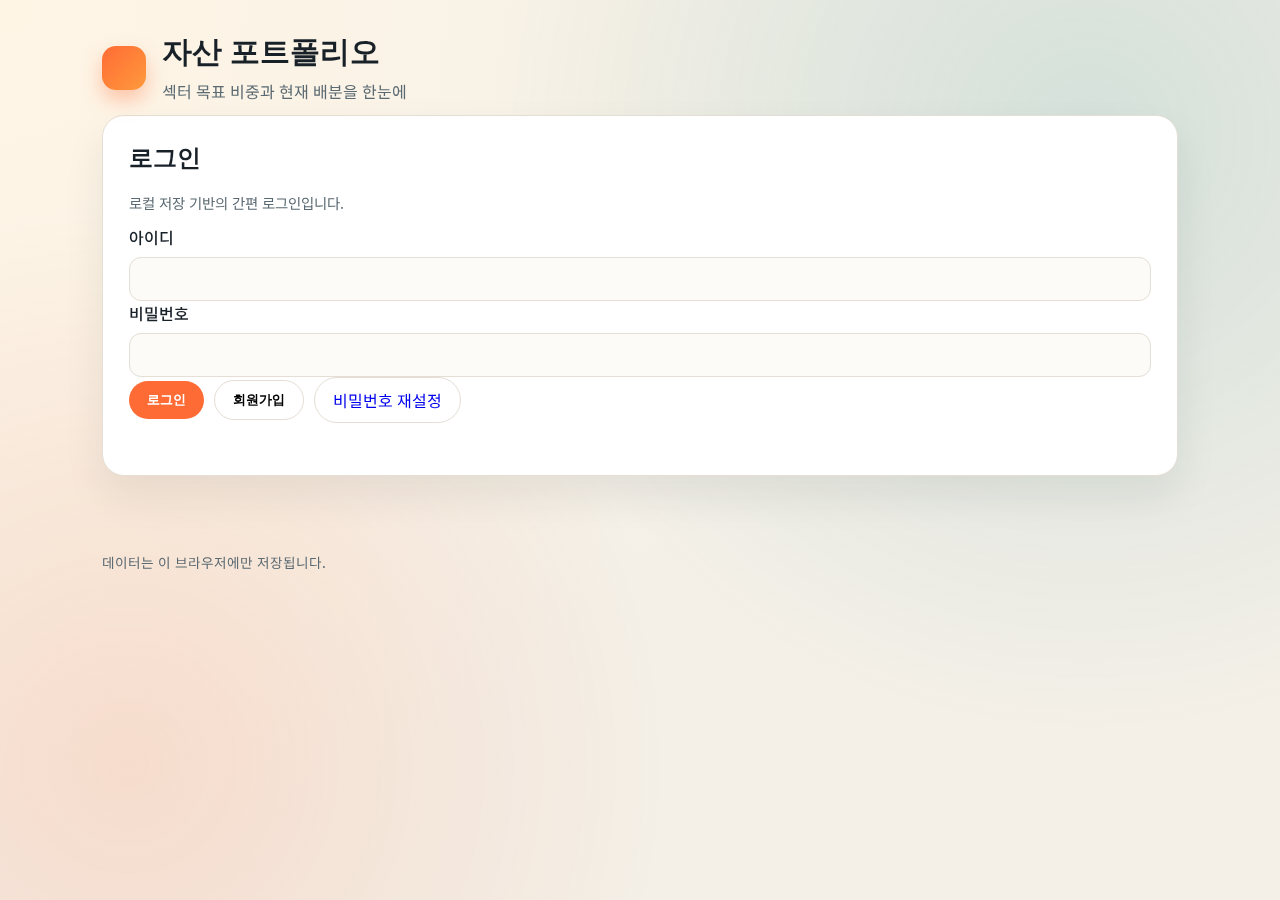
<file: index.html>
<!doctype html>
<html lang="ko">
<head>
  <meta charset="UTF-8" />
  <meta name="viewport" content="width=device-width, initial-scale=1.0" />
  <title>자산 포트폴리오</title>
  <link rel="stylesheet" href="/style.css" />
  <script defer src="/auth.js"></script>
</head>
<body>
  <div class="backdrop"></div>
  <header class="site-header">
    <div class="brand">
      <div class="brand-mark"></div>
      <div>
        <h1>자산 포트폴리오</h1>
        <p>섹터 목표 비중과 현재 배분을 한눈에</p>
      </div>
    </div>
  </header>

  <main class="container">
    <section id="authView" class="card auth">
      <div class="auth-col">
        <h2>로그인</h2>
        <p class="muted">로컬 저장 기반의 간편 로그인입니다.</p>
        <form id="loginForm">
          <label>
            아이디
            <input type="text" id="loginUsername" required />
          </label>
          <label>
            비밀번호
            <input type="password" id="loginPassword" required />
          </label>
          <div class="button-row">
            <button type="submit" class="primary">로그인</button>
            <button type="button" class="ghost" id="openRegister">회원가입</button>
            <a class="ghost" id="openReset" href="/reset.html">비밀번호 재설정</a>
          </div>
          <p id="loginMsg" class="msg"></p>
        </form>
      </div>
    </section>
  </main>

  <footer class="site-footer">
    <p>데이터는 이 브라우저에만 저장됩니다.</p>
  </footer>

  <div id="registerModal" class="modal" hidden>
    <div class="modal-card">
      <h3>회원가입</h3>
      <p class="muted">아이디와 비밀번호를 입력하세요.</p>
      <form id="registerForm">
        <label>
          아이디
          <input type="text" id="regUsername" required minlength="3" />
        </label>
        <label>
          비밀번호
          <input type="password" id="regPassword" required minlength="6" />
        </label>
        <div class="button-row">
          <button type="submit" class="primary">가입하기</button>
          <button type="button" class="ghost" id="closeRegister">닫기</button>
        </div>
        <p id="registerMsg" class="msg"></p>
      </form>
    </div>
  </div>

  <div id="registerSuccessModal" class="modal" hidden>
    <div class="modal-card">
      <h3>완료되었습니다</h3>
      <p class="muted">회원가입이 완료되었습니다.</p>
      <button type="button" class="primary" id="registerConfirm">확인</button>
    </div>
  </div>
</body>
</html>
</file>
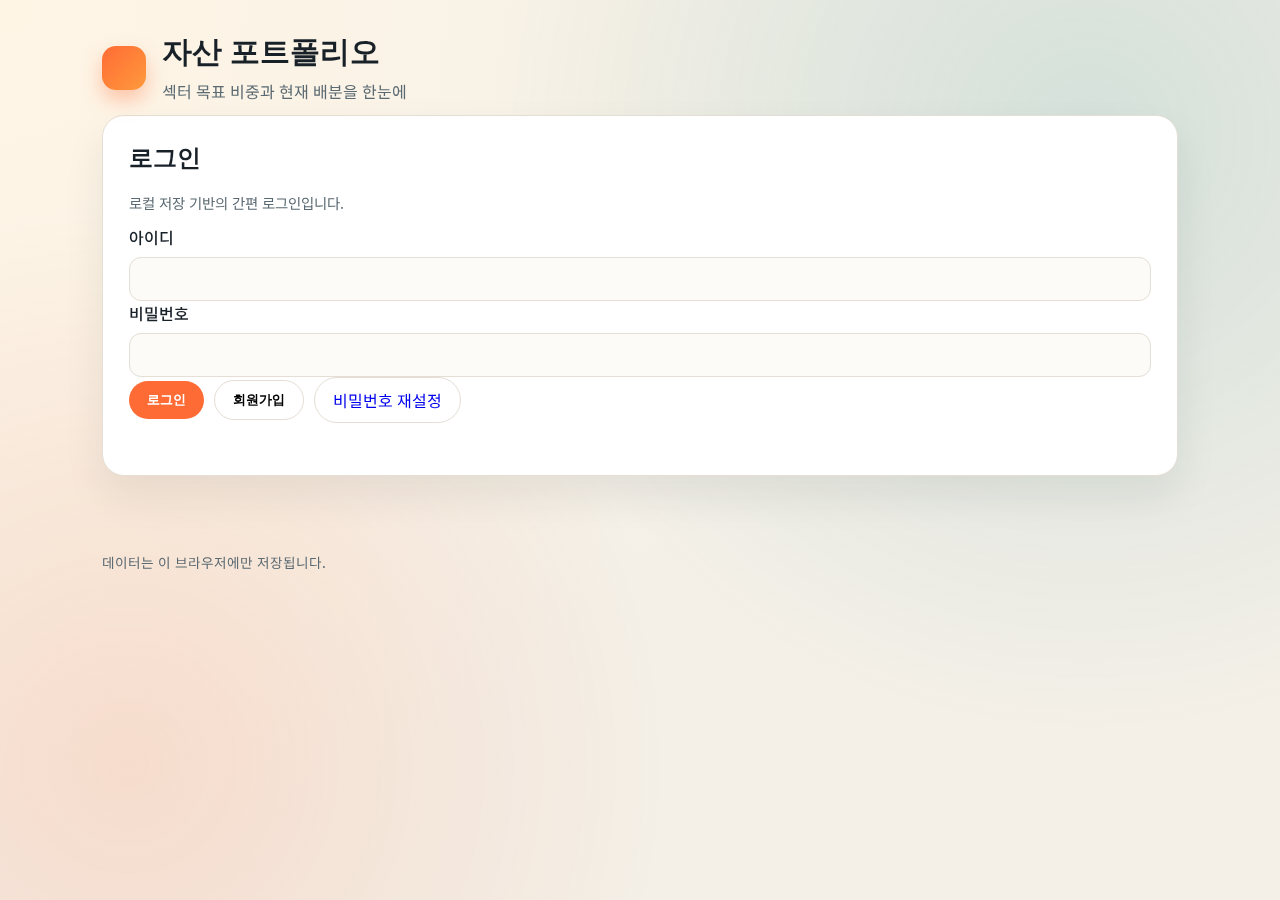
<file: app.html>
<!doctype html>
<html lang="ko">
<head>
  <meta charset="UTF-8" />
  <meta name="viewport" content="width=device-width, initial-scale=1.0" />
  <title>자산 포트폴리오</title>
  <link rel="stylesheet" href="/style.css" />
  <script defer src="/main.js"></script>
</head>
<body>
  <div class="backdrop"></div>
  <header class="site-header">
    <div class="brand">
      <div class="brand-mark"></div>
      <div>
        <h1>자산 포트폴리오</h1>
        <p>섹터 목표 비중과 현재 배분을 한눈에</p>
      </div>
    </div>
    <button id="logoutBtn" class="ghost" type="button">로그아웃</button>
  </header>

  <main class="container">
    <section id="appView">
      <div class="grid">
        <section class="card" aria-labelledby="summaryTitle">
          <div class="card-title">
            <h2 id="summaryTitle">요약</h2>
            <span id="targetSumBadge" class="badge"></span>
          </div>
          <div class="summary">
            <div>
              <span class="label">총 자산</span>
              <span id="totalAmount" class="value">-</span>
            </div>
            <div>
              <span class="label">섹터 수</span>
              <span id="sectorCount" class="value">-</span>
            </div>
            <div>
              <span class="label">자산 항목</span>
              <span id="assetCount" class="value">-</span>
            </div>
          </div>
          <div class="table-wrap">
            <table class="data-table">
              <thead>
                <tr>
                  <th>섹터</th>
                  <th>현재 금액</th>
                  <th>현재 비중</th>
                  <th>목표 비중</th>
                  <th>차이</th>
                  <th>이동 필요</th>
                </tr>
              </thead>
              <tbody id="sectorSummary"></tbody>
            </table>
          </div>
        </section>

        <section class="card" aria-labelledby="sectorTitle">
          <div class="card-title">
            <h2 id="sectorTitle">섹터 설정</h2>
            <span class="muted">목표 비중(%)을 입력하세요.</span>
          </div>
          <form id="sectorForm" class="inline-form">
            <input type="hidden" id="sectorId" />
            <input type="text" id="sectorName" placeholder="섹터 이름" required />
            <input type="number" id="sectorTarget" placeholder="목표 %" min="0" max="100" step="0.1" required />
            <button type="submit" class="primary" id="sectorSubmit">추가</button>
            <button type="button" class="ghost" id="sectorCancel" hidden>취소</button>
          </form>
          <div class="table-wrap">
            <table class="data-table">
              <thead>
                <tr>
                  <th>섹터</th>
                  <th>목표 %</th>
                  <th></th>
                </tr>
              </thead>
              <tbody id="sectorList"></tbody>
            </table>
          </div>
          <div id="sectorTargetAlert" class="sector-alert" aria-live="polite"></div>
        </section>

        <section class="card" aria-labelledby="assetTitle">
          <div class="card-title">
            <h2 id="assetTitle">자산 항목</h2>
            <span class="muted">금액은 원 단위로 입력하세요.</span>
          </div>
          <form id="assetForm" class="inline-form">
            <input type="hidden" id="assetId" />
            <input type="text" id="assetName" placeholder="항목 이름" required />
            <input type="number" id="assetAmount" placeholder="금액(원)" min="0" step="1" required />
            <select id="assetSector"></select>
            <button type="submit" class="primary" id="assetSubmit">추가</button>
            <button type="button" class="ghost" id="assetCancel" hidden>취소</button>
          </form>
          <div class="option-row">
            <label class="option-toggle">
              <input type="checkbox" id="mergeSameAsset" />
              같은 항목 추가 시 금액 더하기
            </label>
            <span class="muted">해제 시 동일 이름도 별도 항목으로 추가됩니다.</span>
          </div>
          <div class="table-wrap">
            <table class="data-table">
              <thead>
                <tr>
                  <th>항목</th>
                  <th>금액</th>
                  <th>섹터</th>
                  <th></th>
                  <th></th>
                </tr>
              </thead>
              <tbody id="assetList"></tbody>
            </table>
          </div>
        </section>
      </div>
    </section>
  </main>

  <footer class="site-footer">
    <p>데이터는 이 브라우저에만 저장됩니다.</p>
  </footer>
</body>
</html>
</file>
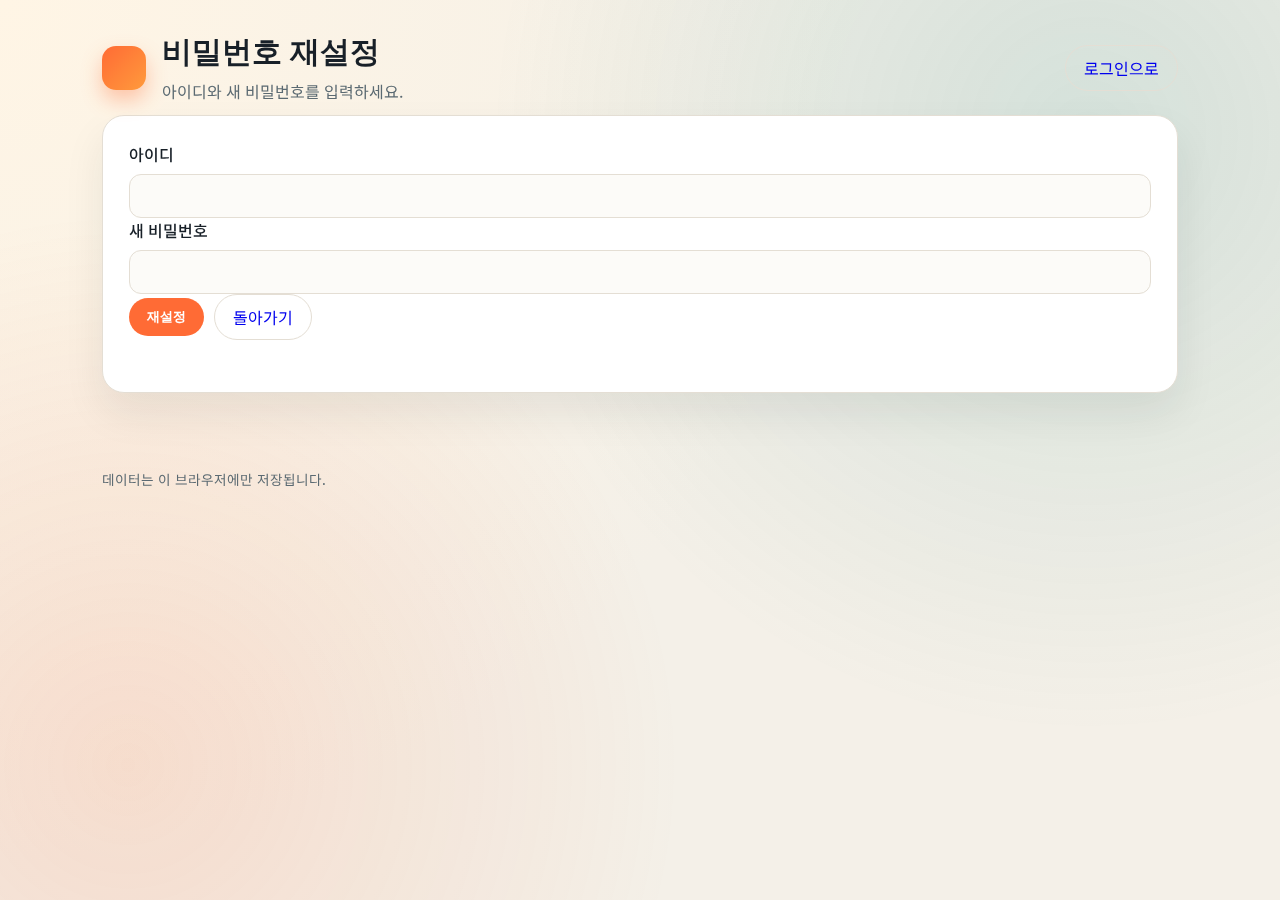
<file: reset.html>
<!doctype html>
<html lang="ko">
<head>
  <meta charset="UTF-8" />
  <meta name="viewport" content="width=device-width, initial-scale=1.0" />
  <title>비밀번호 재설정</title>
  <link rel="stylesheet" href="/style.css" />
  <script defer src="/reset.js"></script>
</head>
<body>
  <div class="backdrop"></div>
  <header class="site-header">
    <div class="brand">
      <div class="brand-mark"></div>
      <div>
        <h1>비밀번호 재설정</h1>
        <p>아이디와 새 비밀번호를 입력하세요.</p>
      </div>
    </div>
    <a class="ghost" href="/index.html">로그인으로</a>
  </header>

  <main class="container">
    <section class="card auth">
      <div class="auth-col">
        <form id="resetForm">
          <label>
            아이디
            <input type="text" id="resetUsername" required />
          </label>
          <label>
            새 비밀번호
            <input type="password" id="resetPassword" required minlength="6" />
          </label>
          <div class="button-row">
            <button type="submit" class="primary">재설정</button>
            <a class="ghost" href="/index.html">돌아가기</a>
          </div>
          <p id="resetMsg" class="msg"></p>
        </form>
      </div>
    </section>
  </main>

  <footer class="site-footer">
    <p>데이터는 이 브라우저에만 저장됩니다.</p>
  </footer>

  <div id="resetModal" class="modal" hidden>
    <div class="modal-card">
      <h3>완료되었습니다</h3>
      <p class="muted">비밀번호가 재설정되었습니다.</p>
      <button type="button" class="primary" id="resetConfirm">확인</button>
    </div>
  </div>
</body>
</html>
</file>
<file: style.css>
@import url('https://fonts.googleapis.com/css2?family=Space+Grotesk:wght@500;600;700&family=Noto+Sans+KR:wght@400;500;700&display=swap');

:root {
  --bg: #f4f0e8;
  --card: #ffffff;
  --ink: #182028;
  --muted: #5b6a72;
  --accent: #ff6b35;
  --accent-dark: #e25727;
  --teal: #1f8a8a;
  --border: #e4ded4;
  --shadow: 0 20px 40px rgba(23, 33, 42, 0.08);
}

* {
  box-sizing: border-box;
}

body {
  margin: 0;
  font-family: 'Noto Sans KR', sans-serif;
  color: var(--ink);
  background: radial-gradient(circle at top left, #fff5e5 0%, var(--bg) 55%) fixed;
  min-height: 100vh;
}

.backdrop {
  position: fixed;
  inset: 0;
  background: radial-gradient(circle at 85% 15%, rgba(31, 138, 138, 0.15), transparent 45%),
    radial-gradient(circle at 10% 85%, rgba(255, 107, 53, 0.15), transparent 40%);
  z-index: -1;
}

.site-header {
  display: flex;
  align-items: center;
  justify-content: space-between;
  padding: 32px 8vw 12px;
}

.brand {
  display: flex;
  gap: 16px;
  align-items: center;
}

.brand-mark {
  width: 44px;
  height: 44px;
  border-radius: 14px;
  background: linear-gradient(135deg, var(--accent), #ff9a3c);
  box-shadow: 0 10px 20px rgba(255, 107, 53, 0.35);
}

h1, h2 {
  font-family: 'Space Grotesk', sans-serif;
  margin: 0;
}

h1 {
  font-size: 1.9rem;
}

p {
  margin: 6px 0 0;
  color: var(--muted);
}

.container {
  padding: 0 8vw 60px;
}

.card {
  background: var(--card);
  border-radius: 22px;
  border: 1px solid var(--border);
  box-shadow: var(--shadow);
  padding: 26px;
  animation: rise 0.6s ease-out both;
}

@keyframes rise {
  from {
    transform: translateY(14px);
    opacity: 0;
  }
  to {
    transform: translateY(0);
    opacity: 1;
  }
}

.auth {
  display: grid;
  gap: 24px;
  grid-template-columns: repeat(auto-fit, minmax(260px, 1fr));
}

.auth-col {
  display: flex;
  flex-direction: column;
  gap: 12px;
}

label {
  display: flex;
  flex-direction: column;
  gap: 8px;
  font-weight: 500;
}

input, select {
  padding: 10px 12px;
  border-radius: 12px;
  border: 1px solid var(--border);
  font-size: 0.95rem;
  font-family: inherit;
  background: #fcfbf8;
}

button {
  border: none;
  border-radius: 999px;
  padding: 10px 18px;
  font-weight: 600;
  cursor: pointer;
  transition: transform 0.2s ease, box-shadow 0.2s ease;
}

button,
a.ghost {
  display: inline-flex;
  align-items: center;
  justify-content: center;
  text-decoration: none;
}

button:hover {
  transform: translateY(-1px);
  box-shadow: 0 8px 16px rgba(0, 0, 0, 0.12);
}

.primary {
  background: var(--accent);
  color: white;
}

.ghost {
  background: transparent;
  border: 1px solid var(--border);
  padding: 10px 18px;
  border-radius: 999px;
}

.msg {
  min-height: 20px;
  font-size: 0.9rem;
  color: var(--teal);
}

h3 {
  margin: 6px 0 0;
  font-family: 'Space Grotesk', sans-serif;
  font-size: 1.1rem;
}

.muted {
  color: var(--muted);
  font-size: 0.9rem;
}

.grid {
  display: grid;
  gap: 20px;
}

.card-title {
  display: flex;
  align-items: baseline;
  justify-content: space-between;
  gap: 12px;
  margin-bottom: 16px;
}

.inline-form {
  display: grid;
  grid-template-columns: repeat(auto-fit, minmax(160px, 1fr));
  gap: 12px;
  margin-bottom: 16px;
}

.summary {
  display: grid;
  grid-template-columns: repeat(auto-fit, minmax(180px, 1fr));
  gap: 12px;
  margin-bottom: 18px;
}

.option-row {
  margin-top: 10px;
  display: flex;
  flex-wrap: wrap;
  gap: 10px 16px;
  align-items: center;
}

.option-toggle {
  display: flex;
  align-items: center;
  gap: 8px;
  font-weight: 600;
}

.option-toggle input {
  width: 18px;
  height: 18px;
}

.button-row {
  display: flex;
  flex-wrap: wrap;
  gap: 10px;
  align-items: center;
}

.modal {
  position: fixed;
  inset: 0;
  background: rgba(24, 32, 40, 0.45);
  display: flex;
  align-items: center;
  justify-content: center;
  padding: 20px;
}

.modal[hidden] {
  display: none;
}

.modal-card {
  background: var(--card);
  border-radius: 18px;
  padding: 22px 26px;
  max-width: 320px;
  width: 100%;
  box-shadow: var(--shadow);
  text-align: center;
}

.summary .label {
  display: block;
  color: var(--muted);
  font-size: 0.85rem;
}

.summary .value {
  font-size: 1.3rem;
  font-weight: 700;
}

.table-wrap {
  overflow-x: auto;
}

.data-table {
  width: 100%;
  border-collapse: collapse;
  min-width: 520px;
}

.data-table th, .data-table td {
  text-align: left;
  padding: 10px 8px;
  border-bottom: 1px solid var(--border);
  font-size: 0.95rem;
}

.badge {
  background: rgba(31, 138, 138, 0.15);
  color: var(--teal);
  padding: 4px 12px;
  border-radius: 999px;
  font-size: 0.85rem;
}

.sector-alert {
  margin-top: 12px;
  font-size: 0.9rem;
  font-weight: 600;
  color: var(--muted);
}

.sector-alert.is-over {
  color: #c84215;
}

.diff-positive {
  color: var(--teal);
  font-weight: 600;
}

.diff-negative {
  color: #c84215;
  font-weight: 600;
}

.site-footer {
  padding: 10px 8vw 30px;
  color: var(--muted);
  font-size: 0.85rem;
}

@media (max-width: 860px) {
  .site-header {
    flex-direction: column;
    align-items: flex-start;
    gap: 12px;
  }

  .data-table {
    min-width: 460px;
  }
}
</file>
